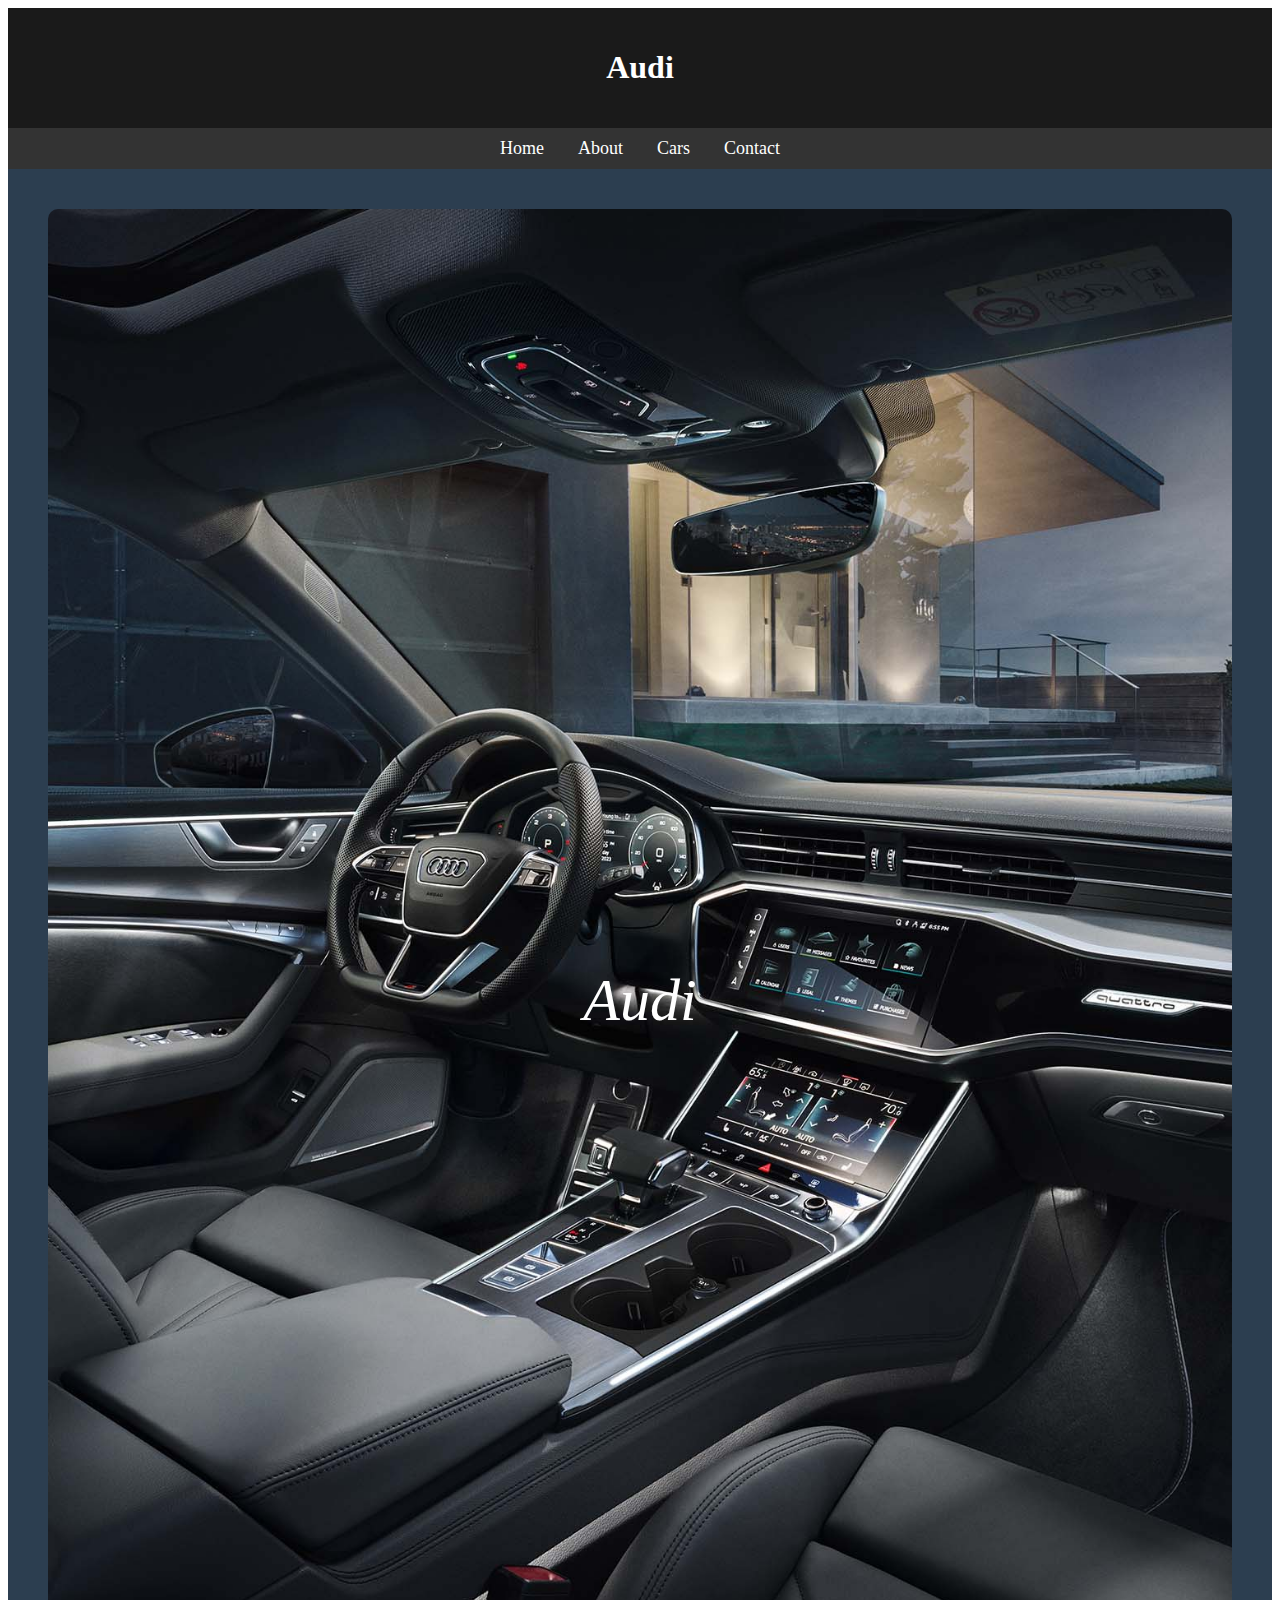
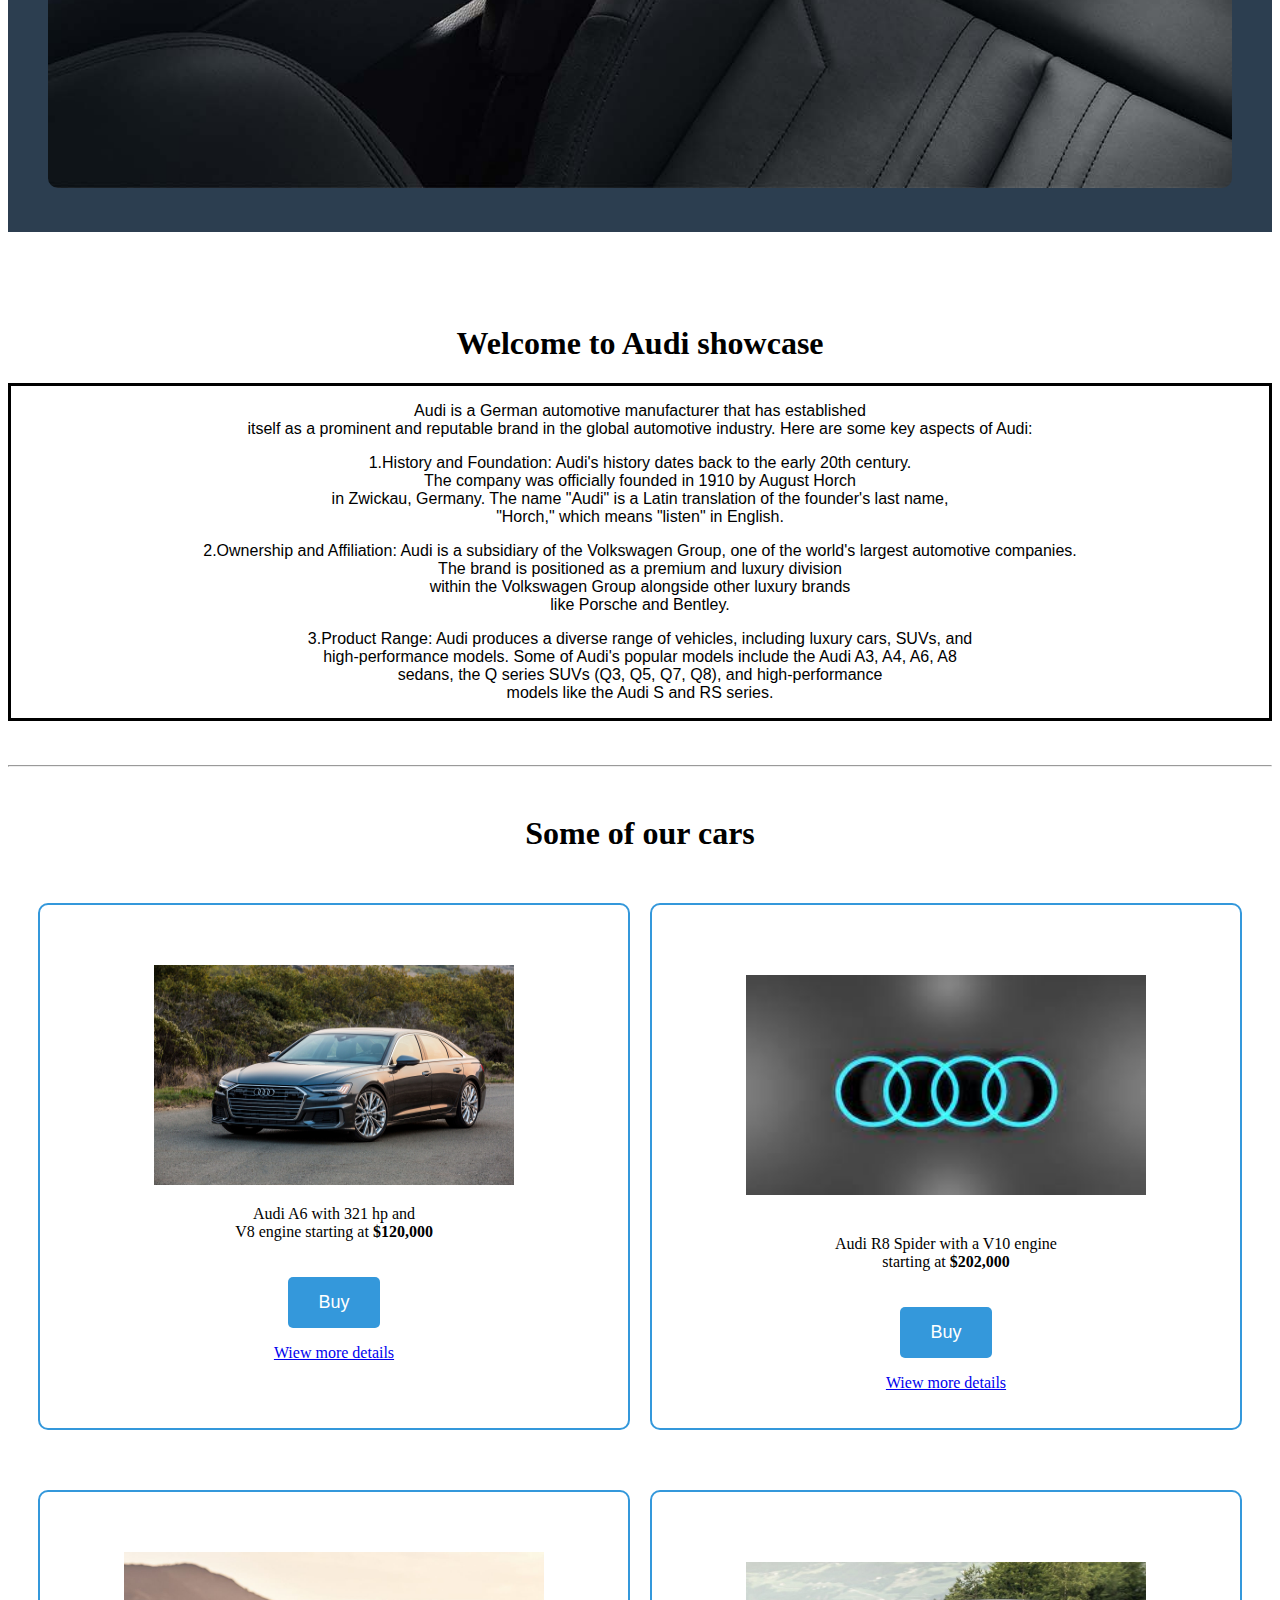
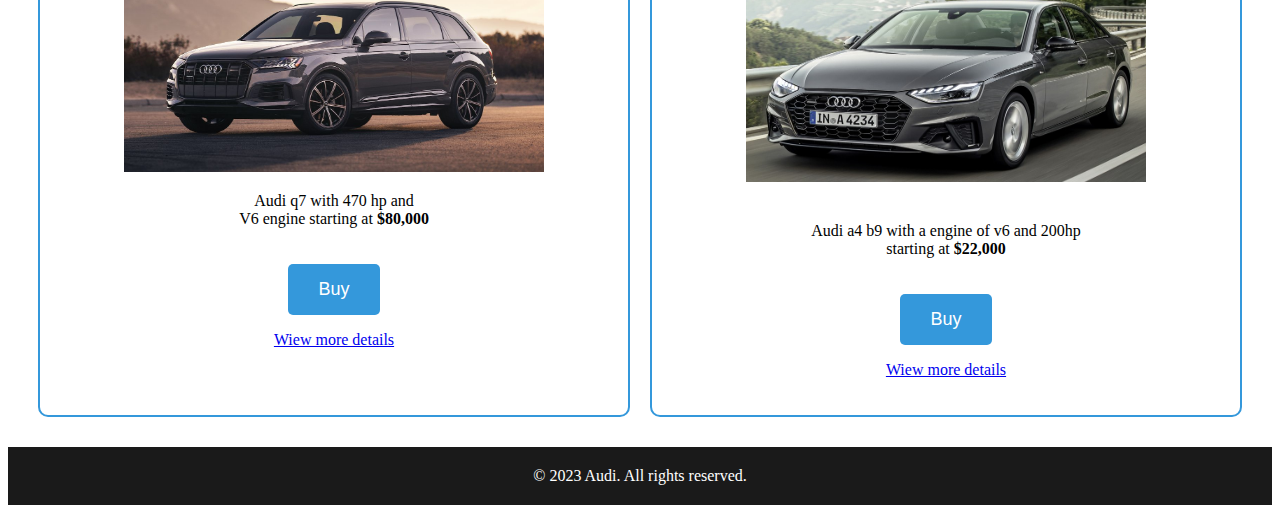
<file: index.html>
<!DOCTYPE html>
<html lang="en">
<head>
    <meta charset="UTF-8">
    <link rel="stylesheet" href="style.css">
    <meta name="viewport" content="width=device-width, initial-scale=1.0">
    <title>Audi Web Page</title>
</head>
<body>

    <!-- Header -->
    <header>
        <h1>Audi</h1>
    </header>

    <!-- Navigation -->
    <nav>
        <a href="index.html ">Home</a>
        <a href="aboutus.html">About</a>
        <a href="cars.html">Cars</a>
        <a href="contact.html">Contact</a>
    </nav>
    
    
    <!-- Banner -->
    <div class="banner">
        <!-- Banner image -->
        <img class="banner-img" src="aau6.jpg" alt="Banner Image" height="600">

        <!-- Banner text -->
        <span class="banner-text">Audi</span>
    </div>
    <br>
    <br>
    <br>
    <br>
    <h1>Welcome to Audi showcase</h1>
    <div class="paragraph">
    <p>Audi is a German automotive manufacturer that has established<br> itself as a prominent and reputable brand in the global automotive industry. Here are some key aspects of Audi:</p>
<p>1.History and Foundation:

    Audi's history dates back to the early 20th century.<br> The company was officially founded in 1910 by August Horch<br> in Zwickau, Germany.
    The name "Audi" is a Latin translation of the founder's last name,<br> "Horch," which means "listen" in English.</p>
<p>2.Ownership and Affiliation:

    Audi is a subsidiary of the Volkswagen Group, one of the world's largest automotive companies.<br>
    The brand is positioned as a premium and luxury division<br> within the Volkswagen Group alongside other luxury brands <br>like Porsche and Bentley.</p>
<p>3.Product Range:

    Audi produces a diverse range of vehicles, including luxury cars, SUVs, and<br> high-performance models.
    Some of Audi's popular models include the Audi A3, A4, A6, A8<br> sedans, the Q series SUVs (Q3, Q5, Q7, Q8), and high-performance<br> models like the Audi S and RS series.</p>
</div>




<br>
<br><hr><br>







    <h1>Some of our cars</h1>
    <div class="container">
        <div class="row">
            <img src="photos/a6.jpg" class="u6" height="220" >
            <p>Audi A6 with 321 hp and<br>V8 engine starting at<strong> $120,000</strong></p>
            <button class="button">Buy</button>
            <a href="details.html"><p>Wiew more details</p></a>
        </div>
        <div class="row">
            <img src="download.jpeg" class="my-image">
            <p class="p">Audi R8 Spider with a V10 engine<br>starting at<strong> $202,000</strong></p>
            <button class="button">Buy</button>
            <a href="details1.html"><p>Wiew more details</p></a>
        </div>
    </div>



    <div class="container">
        <div class="row">
            <img src="2024-audi-q7-102-6495edad98657.jpg" class="q7">
            <p>Audi q7 with 470 hp and<br>V6 engine starting at<strong> $80,000</strong></p>
            <button class="button">Buy</button>
           <a href="details2.html"><p>Wiew more details</p></a>
        </div>
        <div class="row">
            <img src="a4.jpg" class="my-image">
            <p class="p">Audi a4 b9 with a engine of v6 and 200hp<br>starting at<strong> $22,000</strong></p>
            <button class="button">Buy</button>
            <a href="details3.html"><p>Wiew more details</p></a>
        </div>
    </div>

    <!-- Footer -->
    <footer>
        &copy; 2023 Audi. All rights reserved.
    </footer>

</body>
</html>
</file>
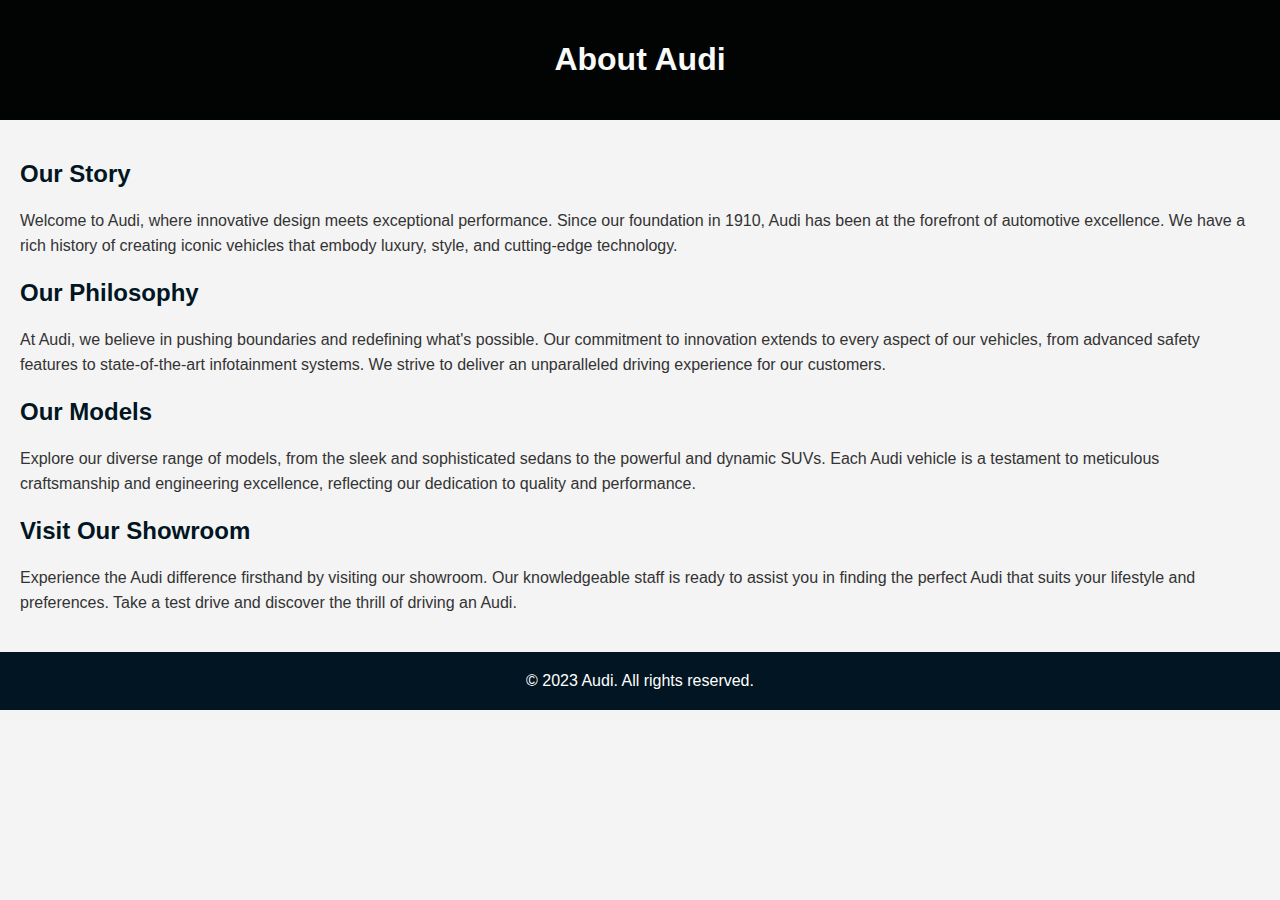
<file: aboutus.html>
<!DOCTYPE html>
<html lang="en">
<head>
    <meta charset="UTF-8">
    <meta name="viewport" content="width=device-width, initial-scale=1.0">
    <title>About Us - Audi</title>
    <style>
        body {
            font-family: 'Arial', sans-serif;
            margin: 0;
            padding: 0;
            background-color: #f4f4f4; /* Light gray background color, you can change it */
            color: #333; /* Text color, you can change it */
        }

        header {
            background-color: #020303; /* Dark blue color, you can change it */
            color: #ffffff; /* White text color, you can change it */
            padding: 20px;
            text-align: center;
        }

        nav {
            background-color: #2c3e50; /* Dark blue color, you can change it */
            color: #ffffff; /* White text color, you can change it */
            padding: 10px;
            text-align: center;
        }

        .container {
            padding: 20px;
        }

        h1  {
            color: #f9fafa; /* Dark blue color, you can change it */
        }
        h2{
            color: #011522;
        }
        p {
            line-height: 1.6;
        }

        footer {
            background-color: #011522; /* Dark blue color, you can change it */
            color: #ffffff; /* White text color, you can change it */
            padding: 20px;
            text-align: center;
        }
    </style>
</head>
<body>

    <!-- Header -->
    <header>
        <h1>About Audi</h1>
    </header>

    <!-- Navigation -->
    

    <!-- Main Content -->
    <div class="container">
        <h2>Our Story</h2>
        <p>Welcome to Audi, where innovative design meets exceptional performance. Since our foundation in 1910, Audi has been at the forefront of automotive excellence. We have a rich history of creating iconic vehicles that embody luxury, style, and cutting-edge technology.</p>

        <h2>Our Philosophy</h2>
        <p>At Audi, we believe in pushing boundaries and redefining what's possible. Our commitment to innovation extends to every aspect of our vehicles, from advanced safety features to state-of-the-art infotainment systems. We strive to deliver an unparalleled driving experience for our customers.</p>

        <h2>Our Models</h2>
        <p>Explore our diverse range of models, from the sleek and sophisticated sedans to the powerful and dynamic SUVs. Each Audi vehicle is a testament to meticulous craftsmanship and engineering excellence, reflecting our dedication to quality and performance.</p>

        <h2>Visit Our Showroom</h2>
        <p>Experience the Audi difference firsthand by visiting our showroom. Our knowledgeable staff is ready to assist you in finding the perfect Audi that suits your lifestyle and preferences. Take a test drive and discover the thrill of driving an Audi.</p>
    </div>

    <!-- Footer -->
    <footer>
        &copy; 2023 Audi. All rights reserved.
    </footer>

</body>
</html>
</file>
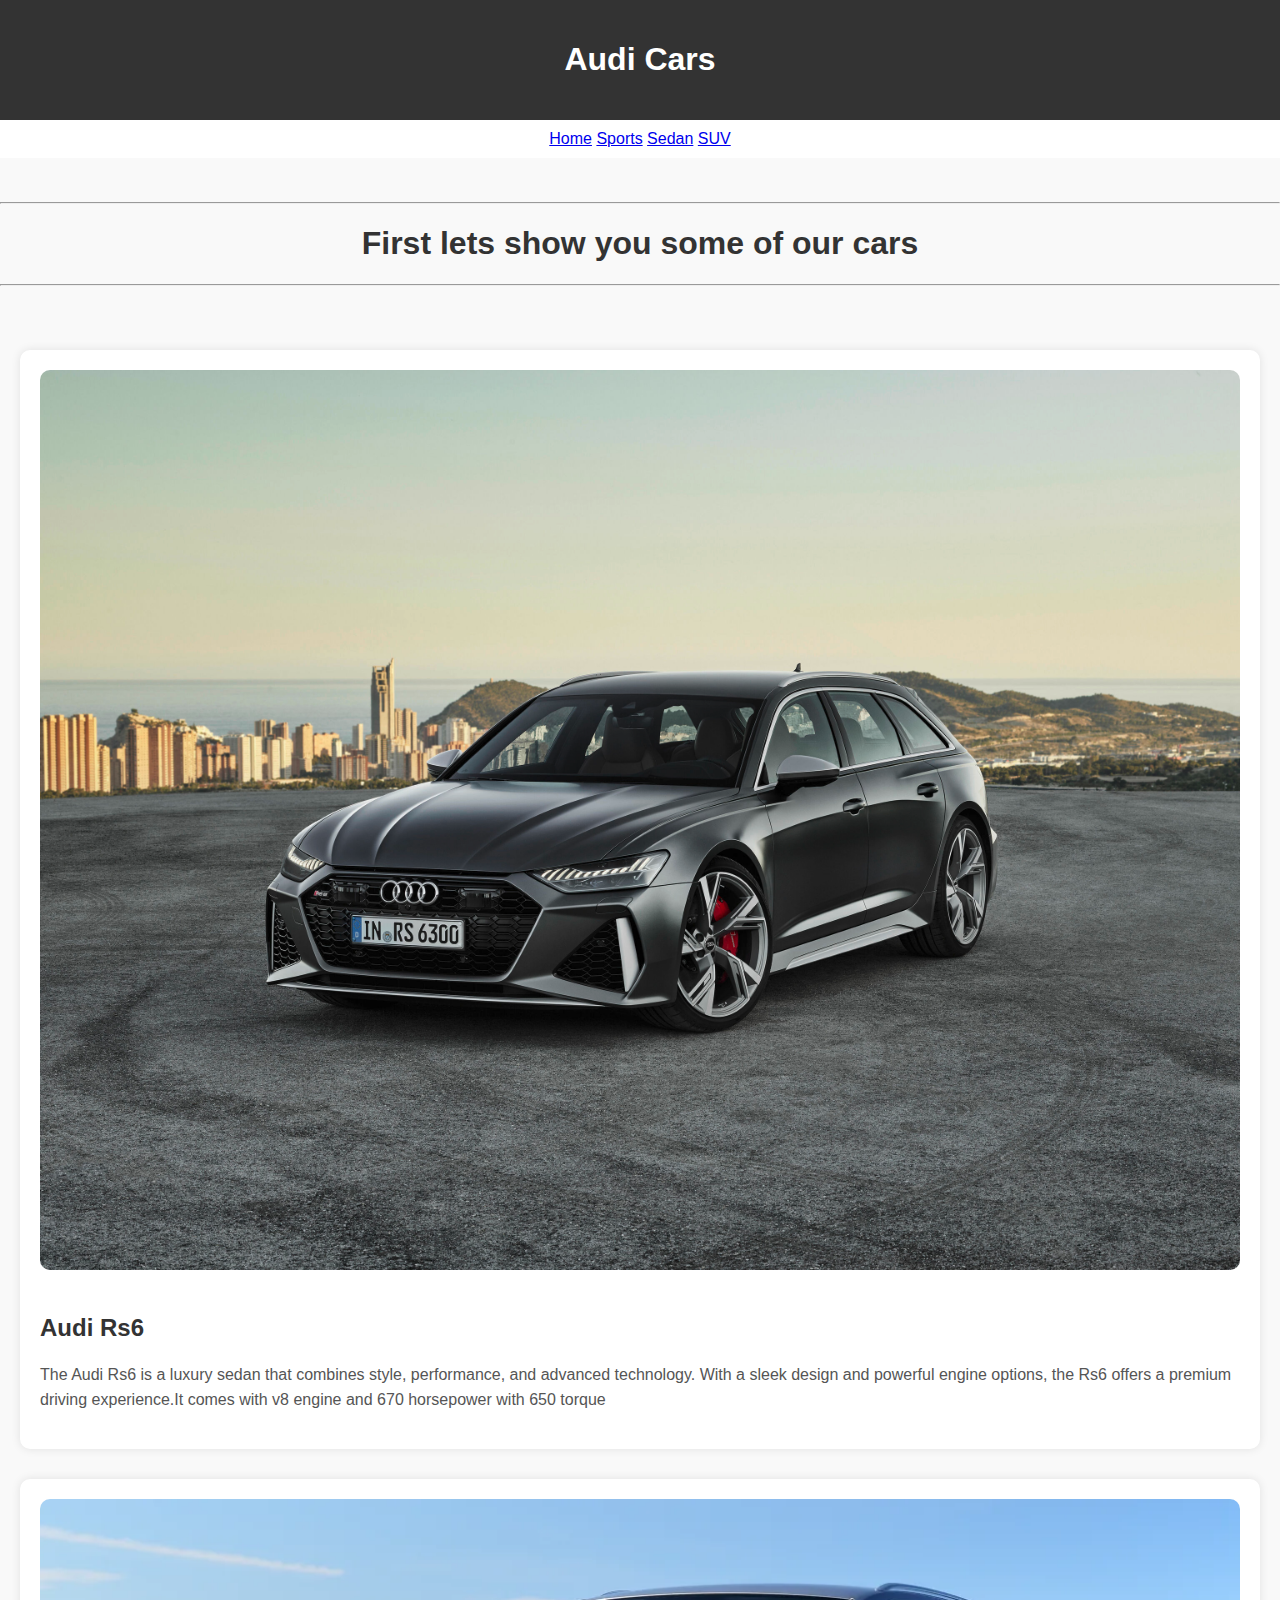
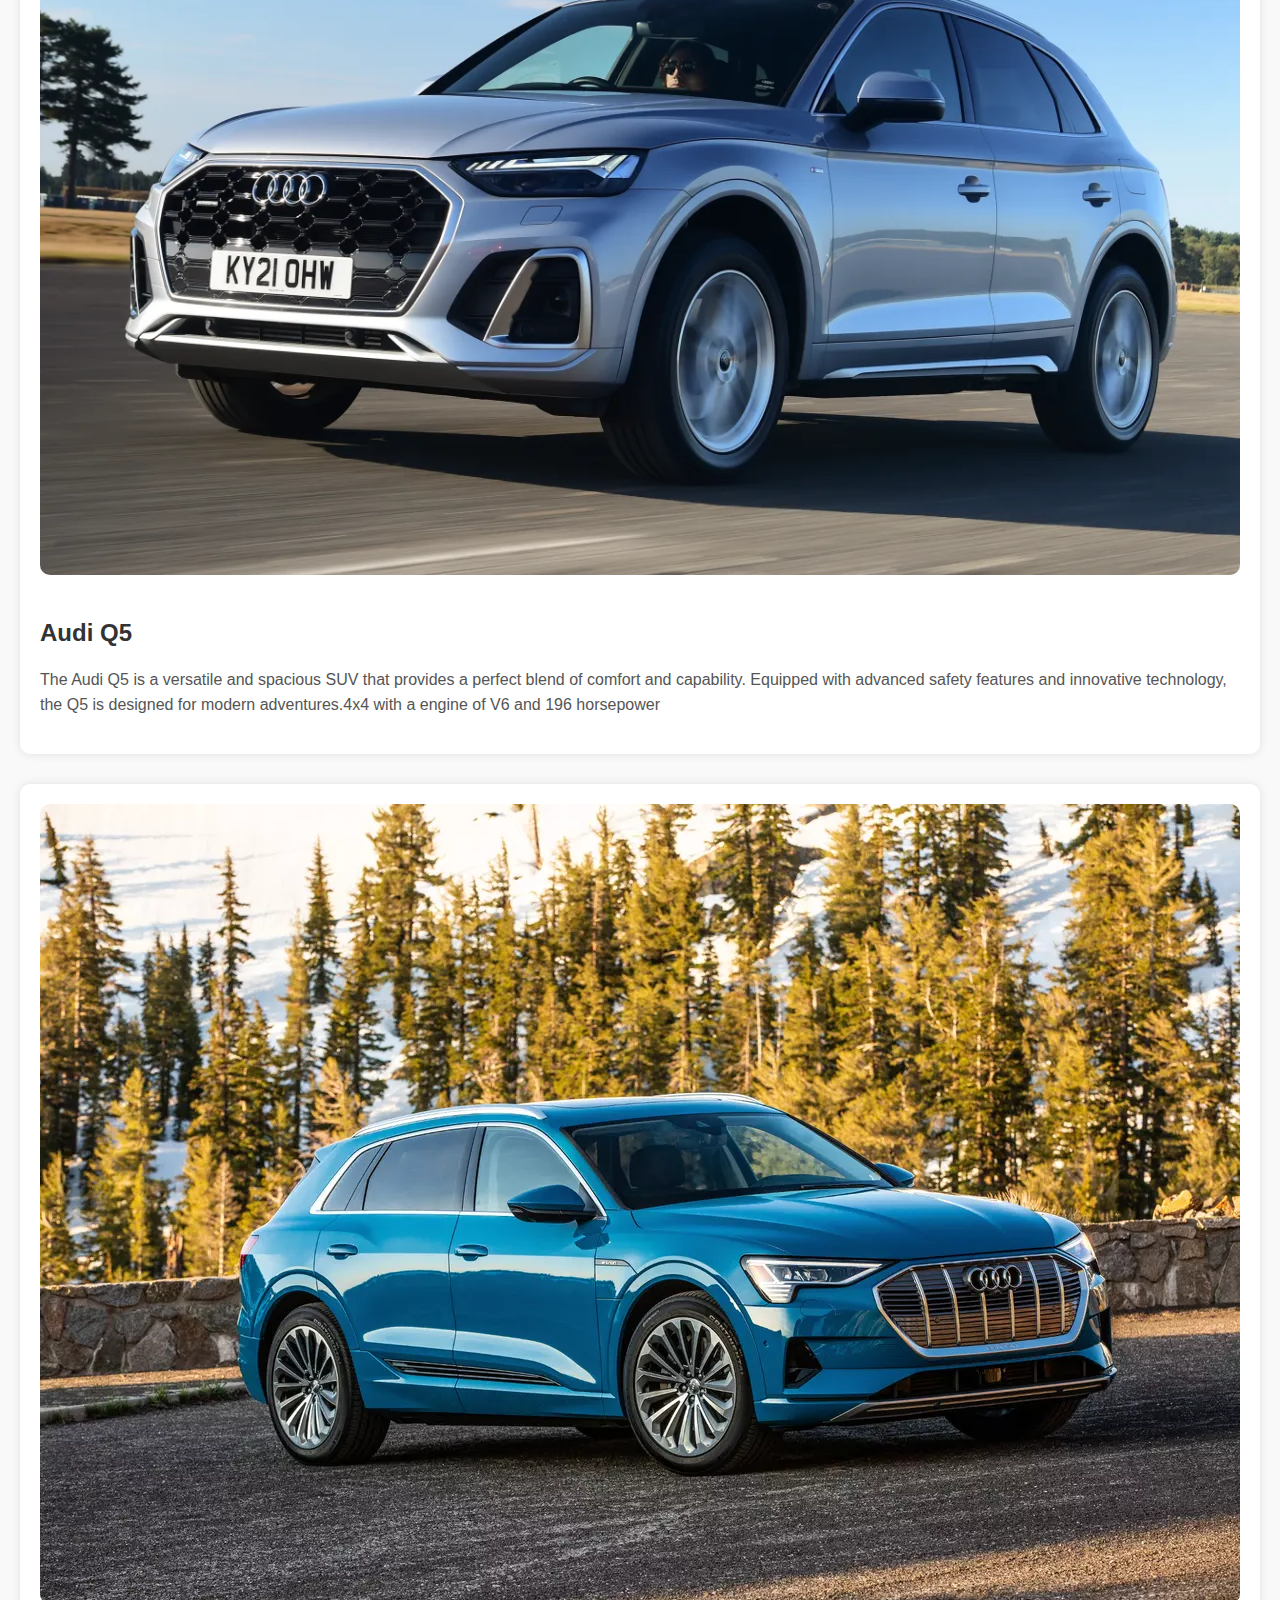
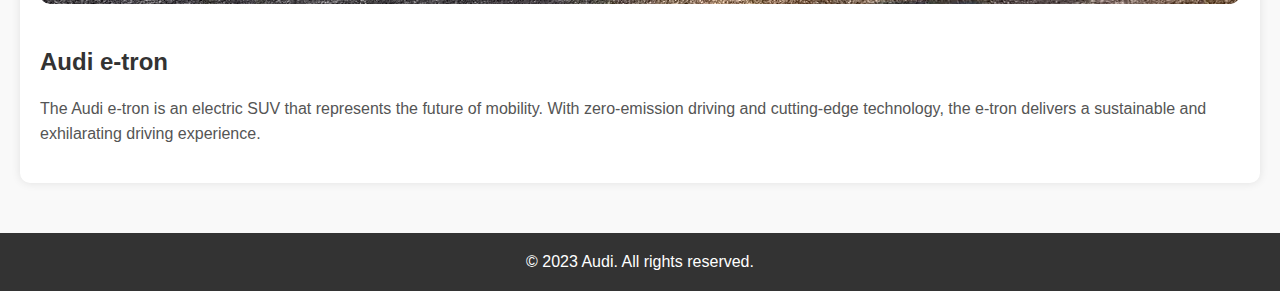
<file: cars.html>
<!DOCTYPE html>
<html lang="en">
<head>
    <meta charset="UTF-8">
    <meta name="viewport" content="width=device-width, initial-scale=1.0">
    <title>Audi Cars</title>
    <style>
        body {
            font-family: 'Arial', sans-serif;
            margin: 0;
            padding: 0;
            background-color: #f9f9f9; /* Light gray background color, you can change it */
            color: #333; /* Text color, you can change it */
        }

        header {
            background-color: #333; /* Dark gray color, you can change it */
            color: #ffffff; /* White text color, you can change it */
            padding: 20px;
            text-align: center;
        }

        nav {
            background-color: #ffffff; /* White background color, you can change it */
            color: #ffffff; /* White text color, you can change it */
            padding: 10px;
            text-align: center;
        }

        .container {
            padding: 20px;
        }

        h2, h3 {
            color: #333; /* Dark gray color, you can change it */
        }
        h1{
            text-align: center;

        }

        .car {
            margin-bottom: 30px;
            background-color: #fff; /* White background color, you can change it */
            padding: 20px;
            border-radius: 10px;
            box-shadow: 0 0 10px rgba(0, 0, 0, 0.1);
        }

        .car img {
            max-width: 100%;
            height: auto;
            border-radius: 10px; /* Rounded corners for the images */
            margin-bottom: 20px;
        }

        p {
            line-height: 1.6;
            color: #555; /* Dark gray text color, you can change it */
        }

        footer {
            background-color: #333; /* Dark gray color, you can change it */
            color: #ffffff; /* White text color, you can change it */
            padding: 20px;
            text-align: center;
        }
    </style>
</head>
<body>

    <!-- Header -->
    <header>
        <h1>Audi Cars</h1>
    </header>

    <!-- Navigation -->
    <nav>
        <a href="#">Home</a>
        <a href="sport.html">Sports</a>
        <a href="#">Sedan</a>
        <a href="suv.html">SUV</a>
    </nav>
    <br>
    <br>
    <hr>
    <h1>First lets show you some of our cars</h1>
    <hr>
    <br>
    <br>
 <div class="container">

        <!-- Car 1 -->
        <div class="car">
            <img src="photos/rs6.jpg" alt="Audi A6">
            <h2>Audi Rs6</h2>
            <p>The Audi Rs6 is a luxury sedan that combines style, performance, and advanced technology. With a sleek design and powerful engine options, the Rs6 offers a premium driving experience.It comes with v8 engine and 670 horsepower with 650 torque</p>
        </div>

        <!-- Car 2 -->
        <div class="car">
            <img src="photos/q5.webp" alt="Audi Q5">
            <h2>Audi Q5</h2>
            <p>The Audi Q5 is a versatile and spacious SUV that provides a perfect blend of comfort and capability. Equipped with advanced safety features and innovative technology, the Q5 is designed for modern adventures.4x4 with a engine of V6 and 196 horsepower</p>
        </div>

        <!-- Car 3 -->
        <div class="car">
            <img src="photos/etron.webp" alt="Audi e-tron">
            <h2>Audi e-tron</h2>
            <p>The Audi e-tron is an electric SUV that represents the future of mobility. With zero-emission driving and cutting-edge technology, the e-tron delivers a sustainable and exhilarating driving experience.</p>
        </div>

    </div>

    <!-- Footer -->
    <footer>
        &copy; 2023 Audi. All rights reserved.
    </footer>

</body>
</html>
</file>
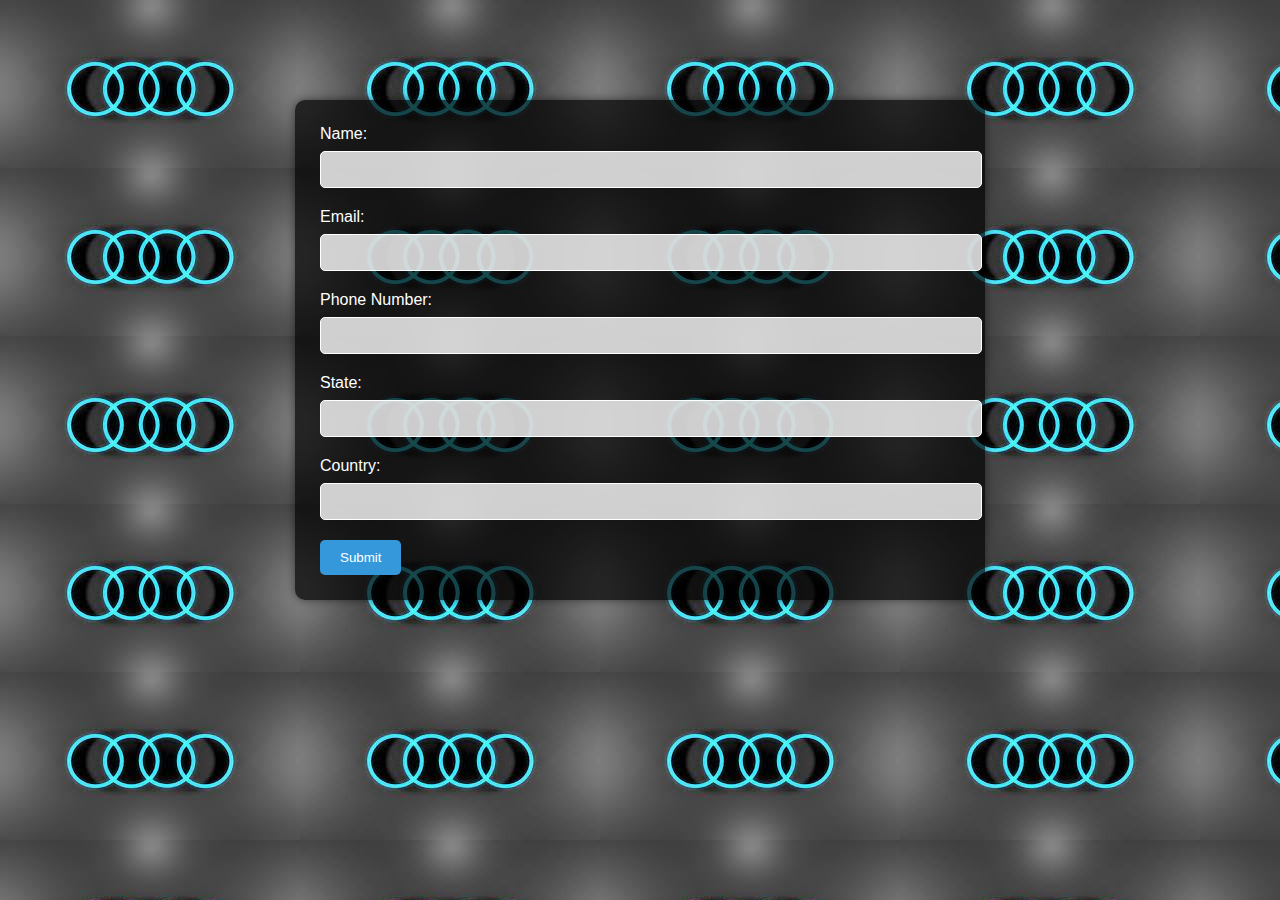
<file: contact.html>
<!DOCTYPE html>
<html lang="en">
<head>
    <meta charset="UTF-8">
    <meta name="viewport" content="width=device-width, initial-scale=1.0">
    <title>Contact Form</title>
    <style>
        body {
            margin: 0;
            padding: 0;
            background-image: url('photos/download.jpeg'); /
            background-size: cover;
            font-family: Arial, sans-serif;
            color: #ffffff; 
        }

        .contact-form {
            width: 50%;
            margin: 100px auto;
            background: rgba(0, 0, 0, 0.7); 
            padding: 25px;
            border-radius: 10px;
            box-shadow: 0 0 10px rgba(0, 0, 0, 0.5);
        }

        .contact-form label {
            display: block;
            margin-bottom: 8px;
        }

        .contact-form input,
        .contact-form textarea {
            width: 100%;
            padding: 10px;
            margin-bottom: 20px;
            border: 1px solid #ffffff; /* Border color, you can change it */
            border-radius: 5px;
            background-color: rgba(255, 255, 255, 0.8); /* Input background color with transparency, you can change it */
            color: #000000; 
        }

        .contact-form button {
            padding: 10px 20px;
            background-color: #3498db; /* Button background color, you can change it */
            color: #ffffff; /* Button text color, you can change it */
            border: none;
            border-radius: 5px;
            cursor: pointer;
        }
    </style>
</head>
<body>

    <div class="contact-form">
        <label for="name">Name:</label>
        <input type="text" id="name" name="name" required>

        <label for="email">Email:</label>
        <input type="email" id="email" name="email" required>

        <label for="number">Phone Number:</label>
        <input type="tel" id="number" name="number" required>

        <label for="state">State:</label>
        <input type="text" id="state" name="state">

        <label for="country">Country:</label>
        <input type="text" id="country" name="country">

        <button type="submit">Submit</button>
    </div>

</body>
</html>
</file>
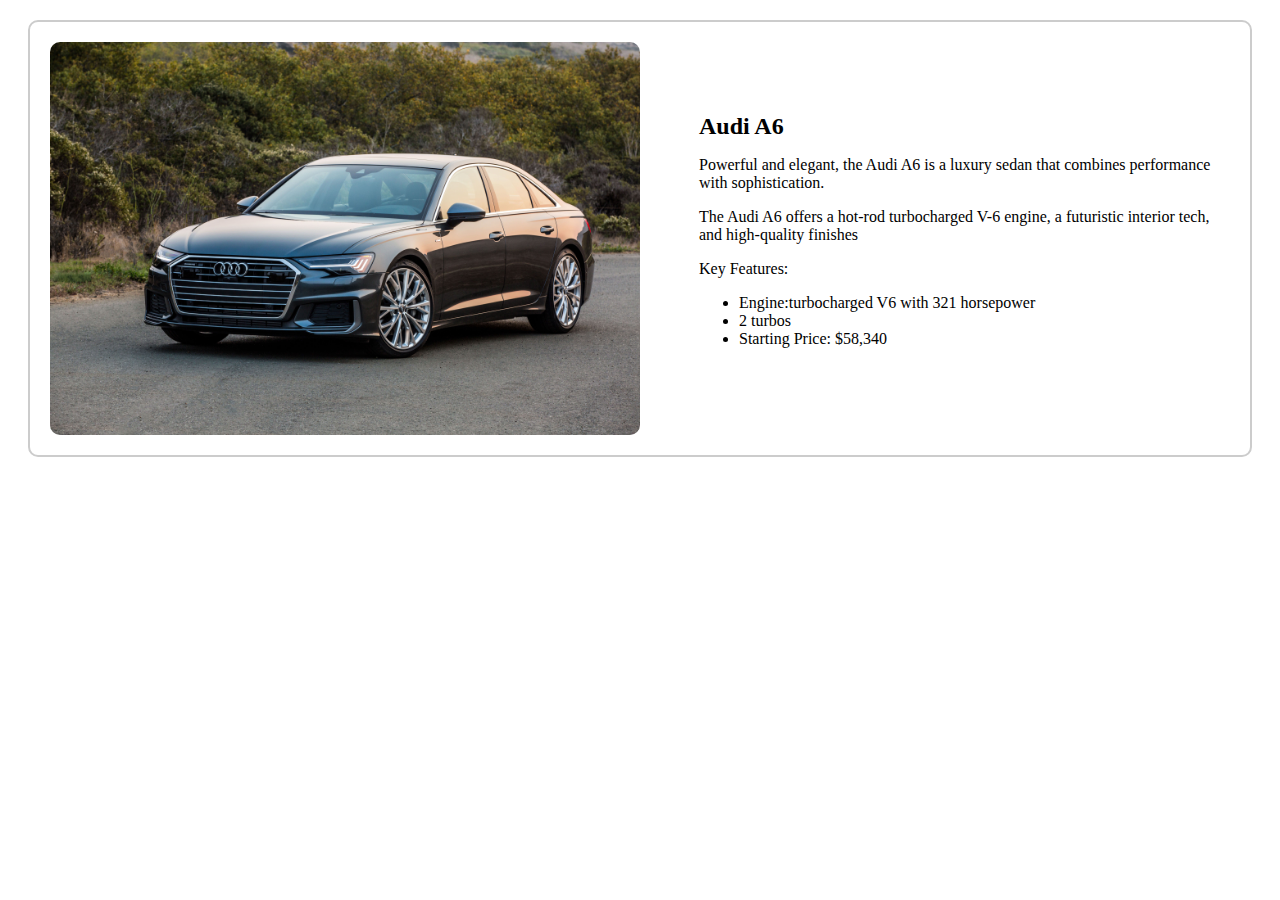
<file: details.html>
<!DOCTYPE html>
<html lang="en">
<head>
    <meta charset="UTF-8">
    <link rel="stylesheet" href="detail.css">
    <title>Car Details</title>
    
</head>
<body>

    <!-- Car container -->
    <div class="car-container">
        <!-- Car image -->
        <img class="car-image" src="photos/a6.jpg" alt="Car Photo">

        <!-- Car details -->
        <div class="car-details">
            <!-- Car title -->
            <div class="car-title">Audi A6</div>

            <!-- Car description -->
            <div class="car-description">
                <p>Powerful and elegant, the Audi A6 is a luxury sedan that combines performance with sophistication.</p>
                <p>The Audi A6 offers a hot-rod turbocharged V-6 engine, a futuristic interior tech, and high-quality finishes</p>
                <p>Key Features:</p>
                <ul>
                    <li>Engine:turbocharged V6 with 321 horsepower</li>
                    <li>2 turbos</li>
                    <li>Starting Price: $58,340</li>
                </ul>
            </div>
        </div>
    </div>

</body>
</html>
</file>
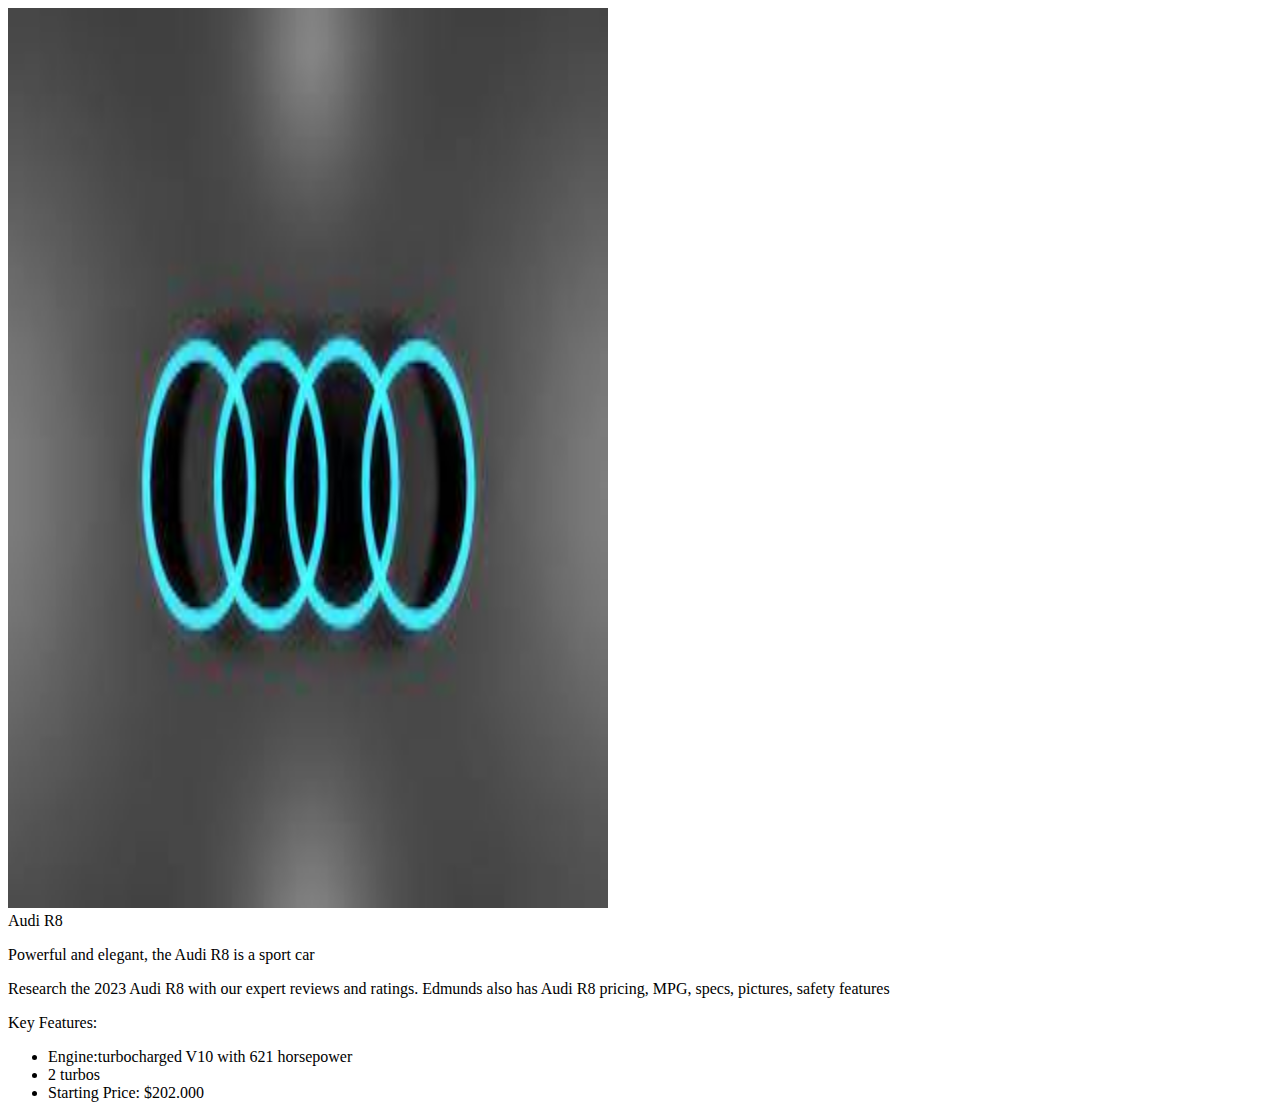
<file: details1.html>
<!DOCTYPE html>
<html lang="en">
<head>
    <meta charset="UTF-8">
    <meta name="viewport" content="width=device-width, initial-scale=1.0">
    <title>Car Details</title>
    
</head>
<body>

    <!-- Car container -->
    <div class="car-container">
        <!-- Car image -->
        <img class="car-image" src="download.jpeg" alt="Car Photo" width="600" height="900">

        <!-- Car details -->
        <div class="car-details">
            <!-- Car title -->
            <div class="car-title">Audi R8</div>

            <!-- Car description -->
            <div class="car-description">
                <p>Powerful and elegant, the Audi R8 is a sport car </p>
                <p>Research the 2023 Audi R8 with our expert reviews and ratings. Edmunds also has Audi R8 pricing, MPG, specs, pictures, safety features</p>
                <p>Key Features:</p>
                <ul>
                    <li>Engine:turbocharged V10 with 621 horsepower</li>
                    <li>2 turbos</li>
                    <li>Starting Price: $202.000</li>
                </ul>
            </div>
        </div>
    </div>

</body>
</html>
</file>
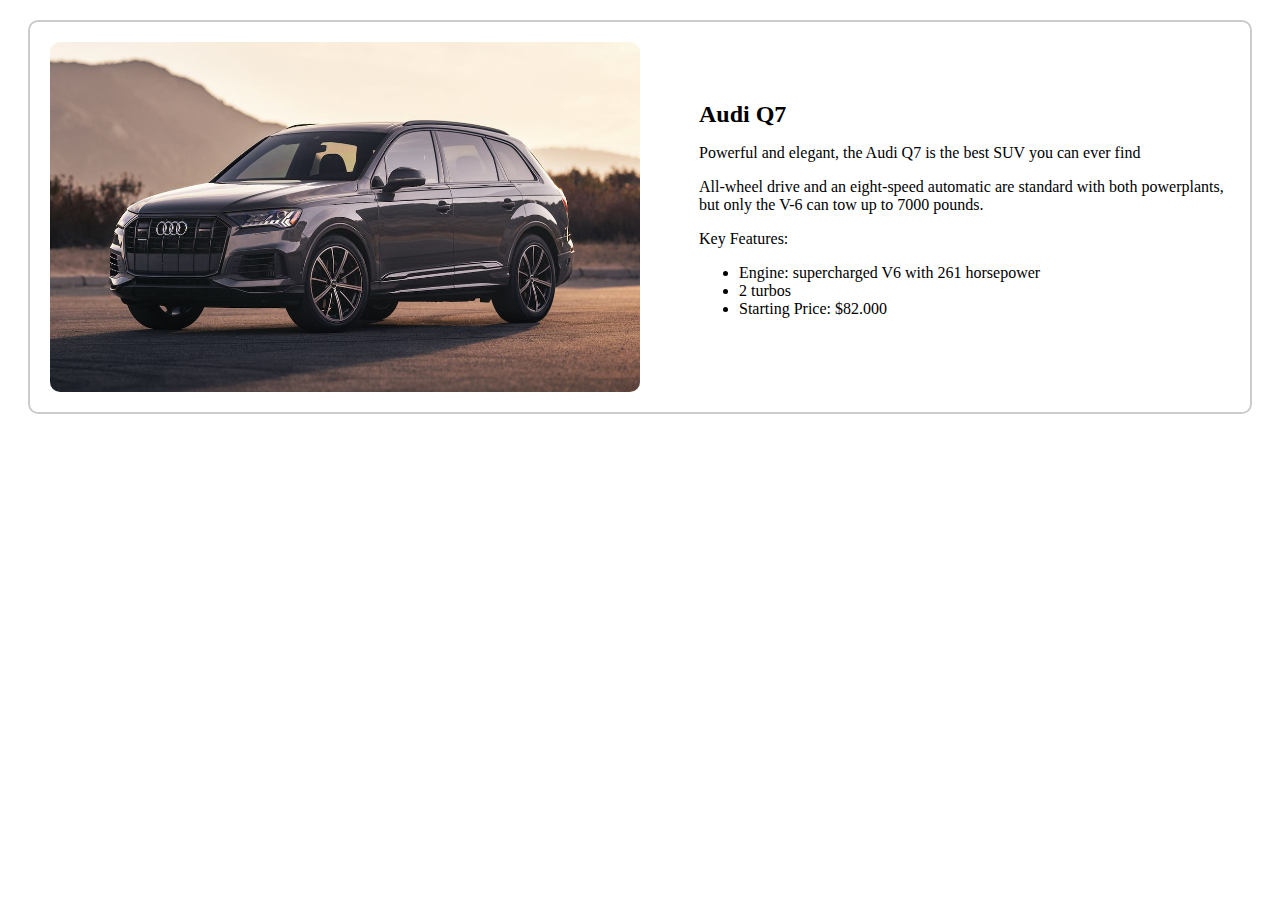
<file: details2.html>
<!DOCTYPE html>
<html lang="en">
<head>
    <meta charset="UTF-8">
    <meta name="viewport" content="width=device-width, initial-scale=1.0">
    <title>Car Details</title>
    <style>
        /* Container styles */
        .car-container {
            display: flex;
            justify-content: space-between;
            align-items: center;
            padding: 20px;
            border: 2px solid #ccc; /* Border color, you can change it */
            border-radius: 10px; /* Rounded corners for the container */
            margin: 20px;
        }

        /* Car image styles */
        .car-image {
            max-width: 50%;
            height: 350px;
            border-radius: 10px; /* Rounded corners for the image */
        }

        /* Car details styles */
        .car-details {
            max-width: 45%;
            padding-left: 20px;
            text-align: left;
        }

        /* Car title styles */
        .car-title {
            font-size: 24px;
            font-weight: bold;
            margin-bottom: 10px;
        }

        /* Car description styles */
        .car-description {
            font-size: 16px;
        }
    </style>
</head>
<body>

    <!-- Car container -->
    <div class="car-container">
        <!-- Car image -->
        <img class="car-image" src="2024-audi-q7-102-6495edad98657.jpg" alt="Car Photo">

        <!-- Car details -->
        <div class="car-details">
            <!-- Car title -->
            <div class="car-title">Audi Q7</div>

            <!-- Car description -->
            <div class="car-description">
                <p>Powerful and elegant, the Audi Q7 is the best SUV you can ever find </p>
                <p> All-wheel drive and an eight-speed automatic are standard with both powerplants, but only the V-6 can tow up to 7000 pounds.</p>
                <p>Key Features:</p>
                <ul>
                    <li>Engine: supercharged V6 with 261 horsepower </li>
                    <li>2 turbos</li>
                    <li>Starting Price: $82.000</li>
                </ul>
            </div>
        </div>
    </div>

</body>
</html>
</file>
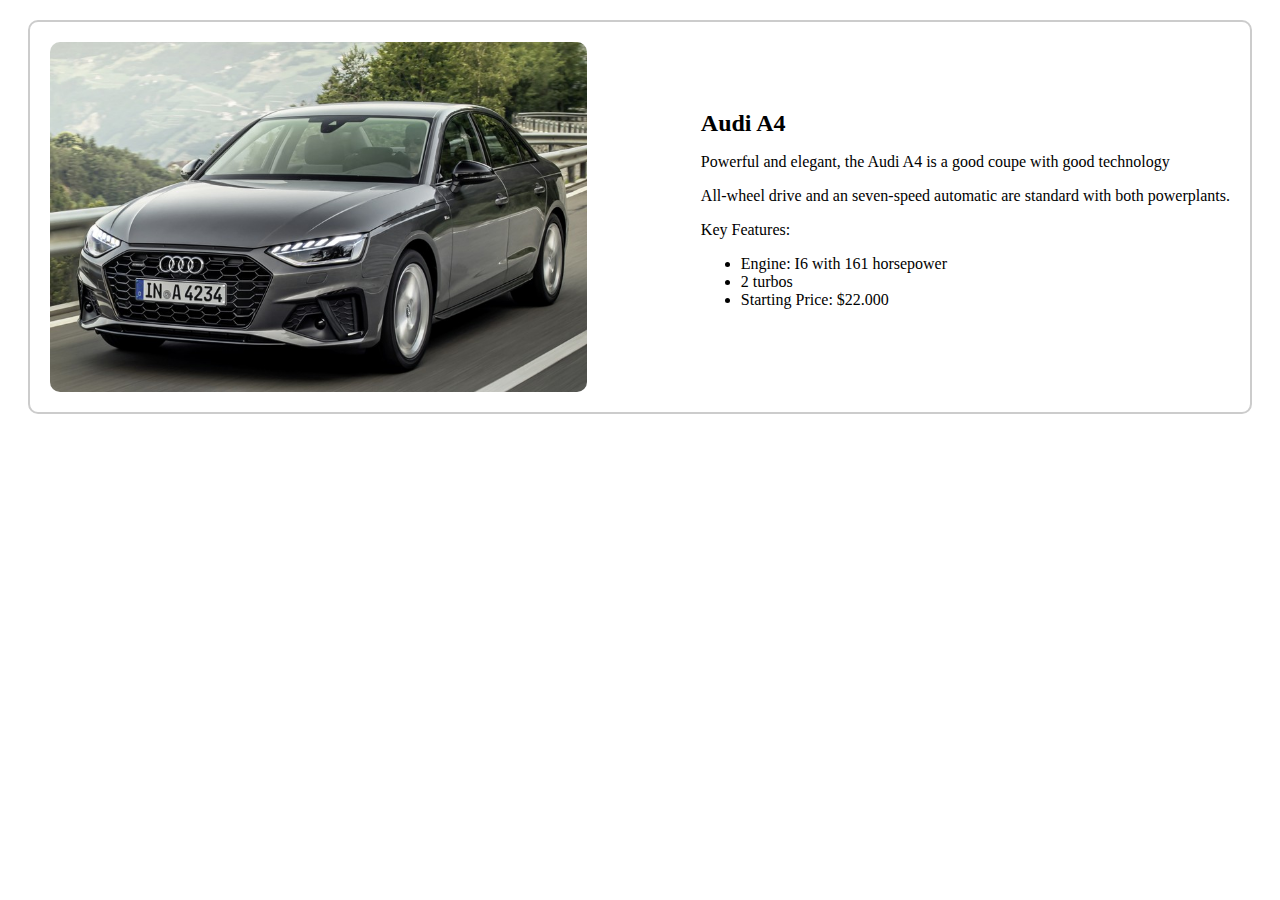
<file: details3.html>
<!DOCTYPE html>
<html lang="en">
<head>
    <meta charset="UTF-8">
    <meta name="viewport" content="width=device-width, initial-scale=1.0">
    <title>Car Details</title>
    <style>
        /* Container styles */
        .car-container {
            display: flex;
            justify-content: space-between;
            align-items: center;
            padding: 20px;
            border: 2px solid #ccc; /* Border color, you can change it */
            border-radius: 10px; /* Rounded corners for the container */
            margin: 20px;
        }

        /* Car image styles */
        .car-image {
            max-width: 50%;
            height: 350px;
            border-radius: 10px; /* Rounded corners for the image */
        }

        /* Car details styles */
        .car-details {
            max-width: 45%;
            padding-left: 20px;
            text-align: left;
        }

        /* Car title styles */
        .car-title {
            font-size: 24px;
            font-weight: bold;
            margin-bottom: 10px;
        }

        /* Car description styles */
        .car-description {
            font-size: 16px;
        }
    </style>
</head>
<body>

    <!-- Car container -->
    <div class="car-container">
        <!-- Car image -->
        <img class="car-image" src="a4.jpg" alt="Car Photo">

        <!-- Car details -->
        <div class="car-details">
            <!-- Car title -->
            <div class="car-title">Audi A4</div>

            <!-- Car description -->
            <div class="car-description">
                <p>Powerful and elegant, the Audi A4 is a good coupe with good technology </p>
                <p> All-wheel drive and an seven-speed automatic are standard with both powerplants.</p>
                <p>Key Features:</p>
                <ul>
                    <li>Engine: I6 with 161 horsepower </li>
                    <li>2 turbos</li>
                    <li>Starting Price: $22.000</li>
                </ul>
            </div>
        </div>
    </div>

</body>
</html>
</file>
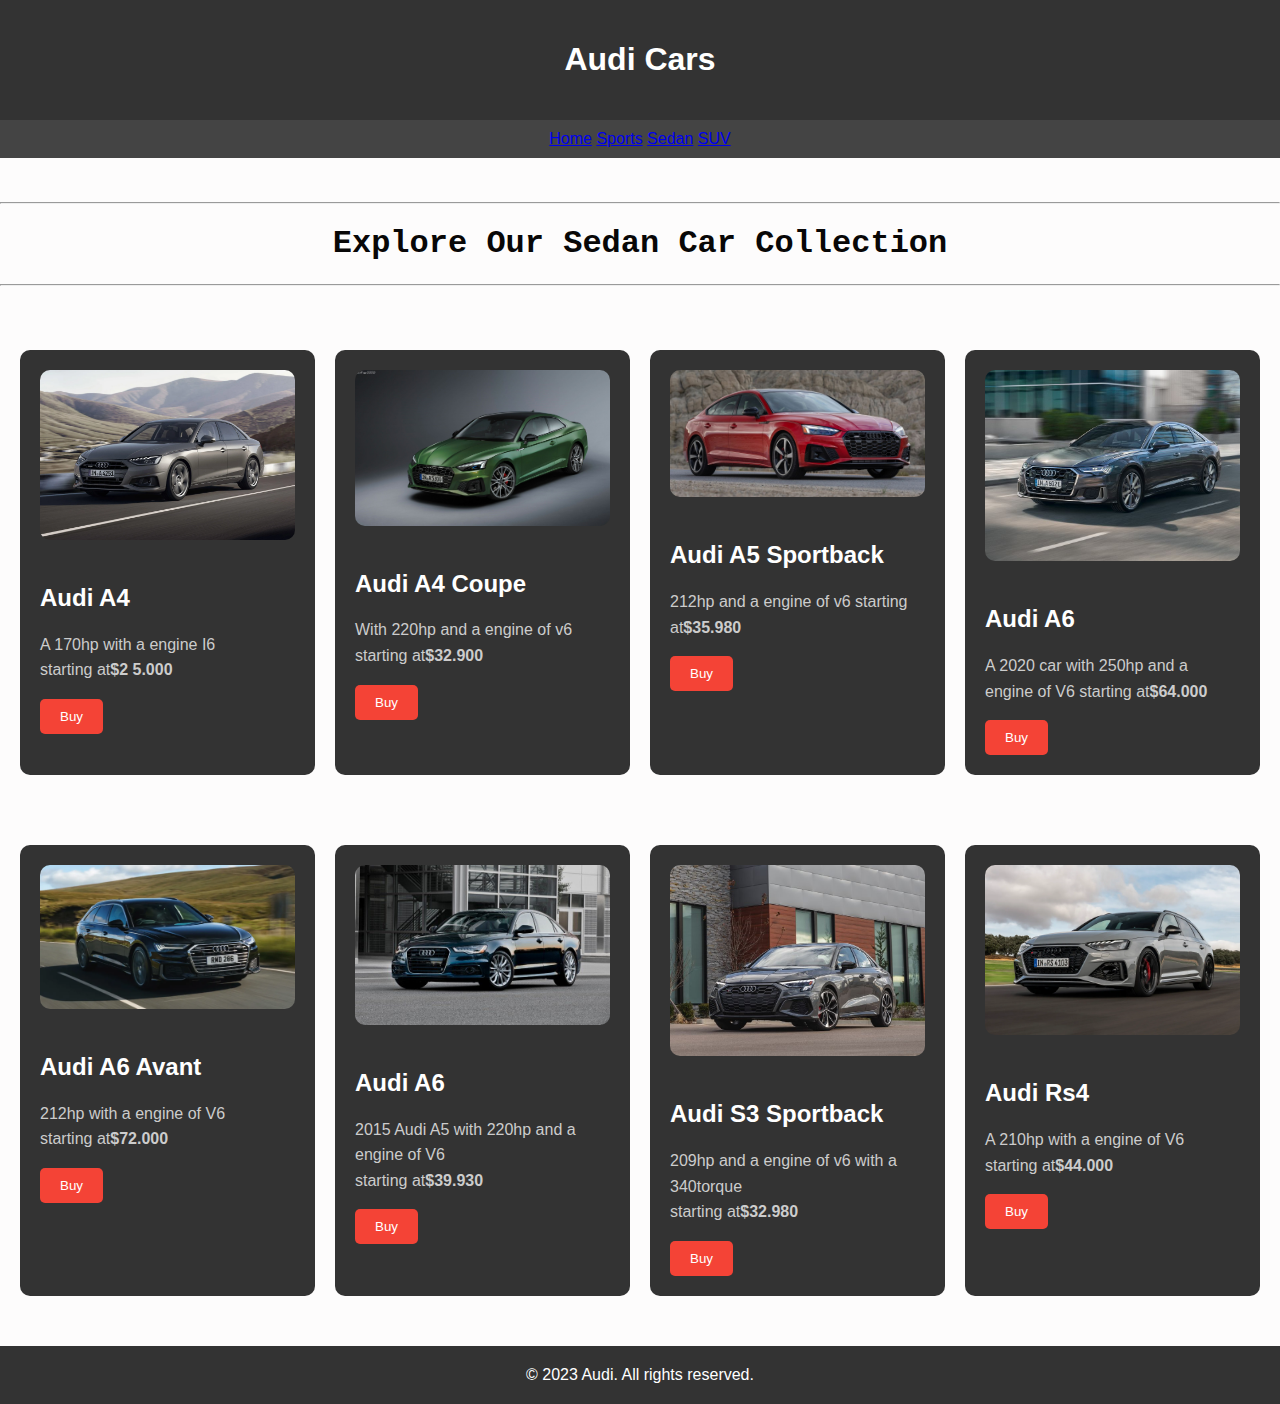
<file: sedan.html>
<!DOCTYPE html>
<html lang="en">
<head>
    <meta charset="UTF-8">
    <link rel="stylesheet" href="suv.css">
    <meta name="viewport" content="width=device-width, initial-scale=1.0">
    <title>Audi Cars</title>
  
</head>
<body>

    <!-- Header -->
    <header>
        <h1>Audi Cars</h1>
    </header>

    <!-- Navigation -->
    <nav>
        <a href="index.html">Home</a>
        <a href="sport.html">Sports</a>
        <a href="sedan.html">Sedan</a>
        <a href="suv.html">SUV</a>
    </nav>
    <br>
    <br>
    <hr>
    <h1 class="h1">Explore Our Sedan Car Collection</h1>
    <hr>
    <br>
    <br>
    <div class="container car-collection">

        <div class="car">
            <img src="photos/2020-audi-a4-12.webp" alt="Sports Car 1">
            <h2>Audi A4 </h2>
            <p>A 170hp with a engine I6  <br>starting at<strong>$2  5.000</strong></p>
           <a href="contact.html"><button>Buy</button></a>
        </div>

        
        <div class="car">
            <img src="photos/cupe.jpg" alt="Sports Car 2">
            <h2>Audi A4 Coupe</h2>
            <p>With 220hp and a engine of  v6<br>starting at<strong>$32.900</strong></p>
           <a href="contact.html"><button>Buy</button></a>
        </div>

        
        <div class="car">
            <img src="photos/a5.jpg" alt="Sports Car 3">
            <h2>Audi A5 Sportback</h2>
            <p>212hp and a engine of v6 starting at<strong>$35.980</strong></p>
           <a href="contact.html"><button>Buy</button></a>
        </div>

        

       
        <div class="car">
            <img src="photos/aa6.jpg" alt="Sports Car 20">
            <h2>Audi A6 </h2>
            <p>A 2020 car with 250hp and a engine of V6 starting at<strong>$64.000</strong></p>
           <a href="contact.html"><button>Buy</button></a>
        </div>

    </div>







    <div class="container car-collection">

        <div class="car">
            <img src="photos/01_13.webp" alt="Sports Car 1">
            <h2>Audi A6 Avant </h2>
            <p>212hp with a engine of V6 <br>starting at<strong>$72.000</strong></p>
            <button>Buy</button>
        </div>

        
        <div class="car">
            <img src="photos/dow.jpg" alt="Sports Car 2">
            <h2>Audi A6</h2>
            <p>2015 Audi A5 with 220hp and a engine of V6<br>starting at<strong>$39.930</strong></p>
            <button>Buy</button>
        </div>

        
        <div class="car">
            <img src="photos/s3.jpg" alt="Sports Car 3">
            <h2>Audi S3 Sportback</h2>
            <p>209hp and a engine of v6  with a 340torque<br> starting at<strong>$32.980</strong></p>
            <button>Buy</button>
        </div>

       
        <div class="car">
            <img src="photos/blobid5.webp" alt="Sports Car 20">
            <h2>Audi Rs4</h2>
            <p>A 210hp with a engine of V6 starting at<strong>$44.000</strong></p>
            <button>Buy</button>
        </div>

    </div>

    <!-- Footer -->
    <footer>
        &copy; 2023 Audi. All rights reserved.
    </footer>

</body>
</html>
</file>
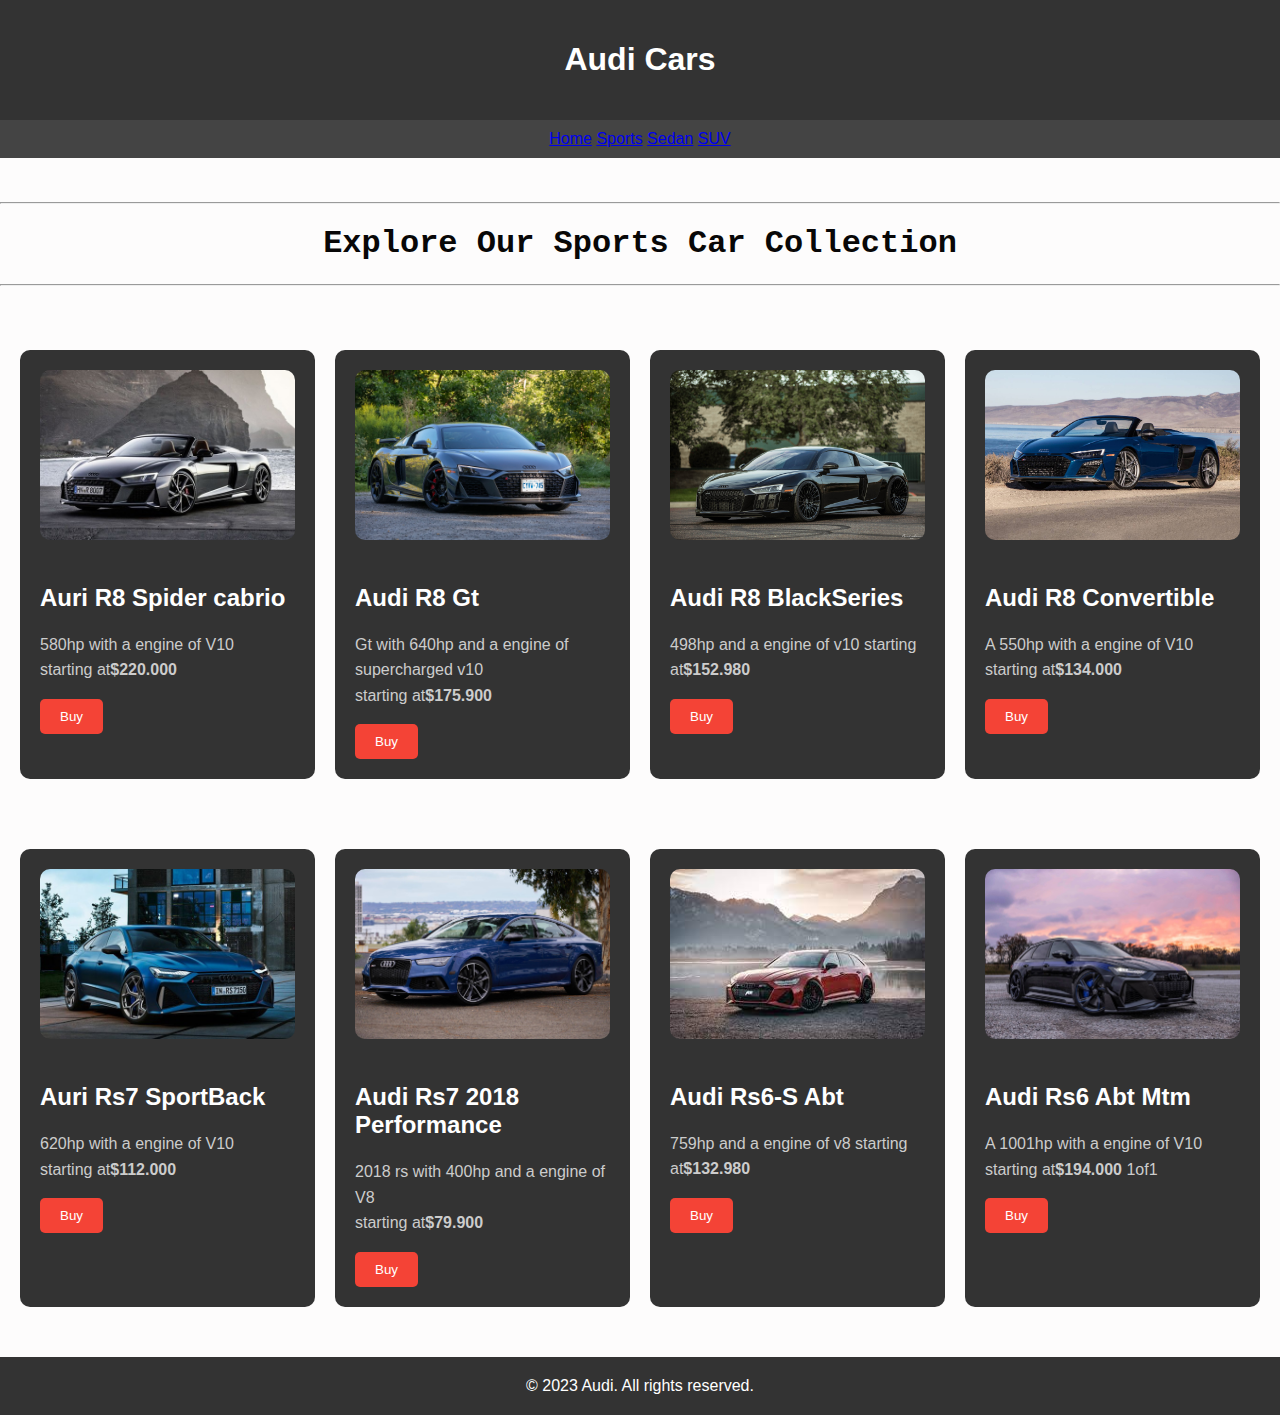
<file: sport.html>
<!DOCTYPE html>
<html lang="en">
<head>
    <meta charset="UTF-8">
    <link rel="stylesheet" href="sport.css">
    <meta name="viewport" content="width=device-width, initial-scale=1.0">
    <title>Audi Cars</title>
   
</head>
<body>

    <!-- Header -->
    <header>
        <h1>Audi Cars</h1>
    </header>

    <!-- Navigation -->
    <nav>
        <a href="index.html">Home</a>
        <a href="sport.html">Sports</a>
        <a href="sedan.html">Sedan</a>
        <a href="suv.html">SUV</a>
    </nav>
    <br>
    <br>
    <hr>
    <h1 class="h1">Explore Our Sports Car Collection</h1>
    <hr>
    <br>
    <br>
    <div class="container car-collection">

        <div class="car">
            <img src="photos/rr8.jpg" alt="Sports Car 1">
            <h2>Auri R8 Spider cabrio</h2>
            <p>580hp with a engine of V10 <br>starting at<strong>$220.000</strong></p>
           <a href="contact.html"><button>Buy</button></a>
        </div>

        
        <div class="car">
            <img src="photos/R88.webp" alt="Sports Car 2">
            <h2>Audi R8 Gt</h2>
            <p>Gt with 640hp and a engine of supercharged v10<br>starting at<strong>$175.900</strong></p>
           <a href="contact.html"><button>Buy</button></a>
        </div>

        
        <div class="car">
            <img src="photos/Audi-R8-HS1-Duo-Series-004.jpg" alt="Sports Car 3">
            <h2>Audi R8 BlackSeries</h2>
            <p>498hp and a engine of v10 starting at<strong>$152.980</strong></p>
           <a href="contact.html"><button>Buy</button></a>
        </div>

        

       
        <div class="car">
            <img src="photos/2022_audi_r8_convertible_performance-spyder_fq_oem_1_1600.jpg" alt="Sports Car 20">
            <h2>Audi R8 Convertible</h2>
            <p>A 550hp with a engine of V10 starting at<strong>$134.000</strong></p>
           <a href="contact.html"><button>Buy</button></a>
        </div>

    </div>







    <div class="container car-collection">

        <div class="car">
            <img src="photos/rs77.jpg" alt="Sports Car 1">
            <h2>Auri Rs7 SportBack</h2>
            <p>620hp with a engine of V10 <br>starting at<strong>$112.000</strong></p>
            <button>Buy</button>
        </div>

        
        <div class="car">
            <img src="photos/3yAdBvJw-XFZanOvN4W-(edit).jpg" alt="Sports Car 2">
            <h2>Audi Rs7 2018 Performance </h2>
            <p>2018 rs with 400hp and a engine of V8<br>starting at<strong>$79.900</strong></p>
            <button>Buy</button>
        </div>

        
        <div class="car">
            <img src="photos/download (1).jpeg" alt="Sports Car 3">
            <h2>Audi Rs6-S Abt</h2>
            <p>759hp and a engine of v8 starting at<strong>$132.980</strong></p>
            <button>Buy</button>
        </div>

       
        <div class="car">
            <img src="photos/rss6.jpg" alt="Sports Car 20">
            <h2>Audi Rs6 Abt Mtm</h2>
            <p>A 1001hp with a engine of V10 starting at<strong>$194.000</strong> 1of1</p>
            <button>Buy</button>
        </div>

    </div>

    <!-- Footer -->
    <footer>
        &copy; 2023 Audi. All rights reserved.
    </footer>

</body>
</html>
</file>
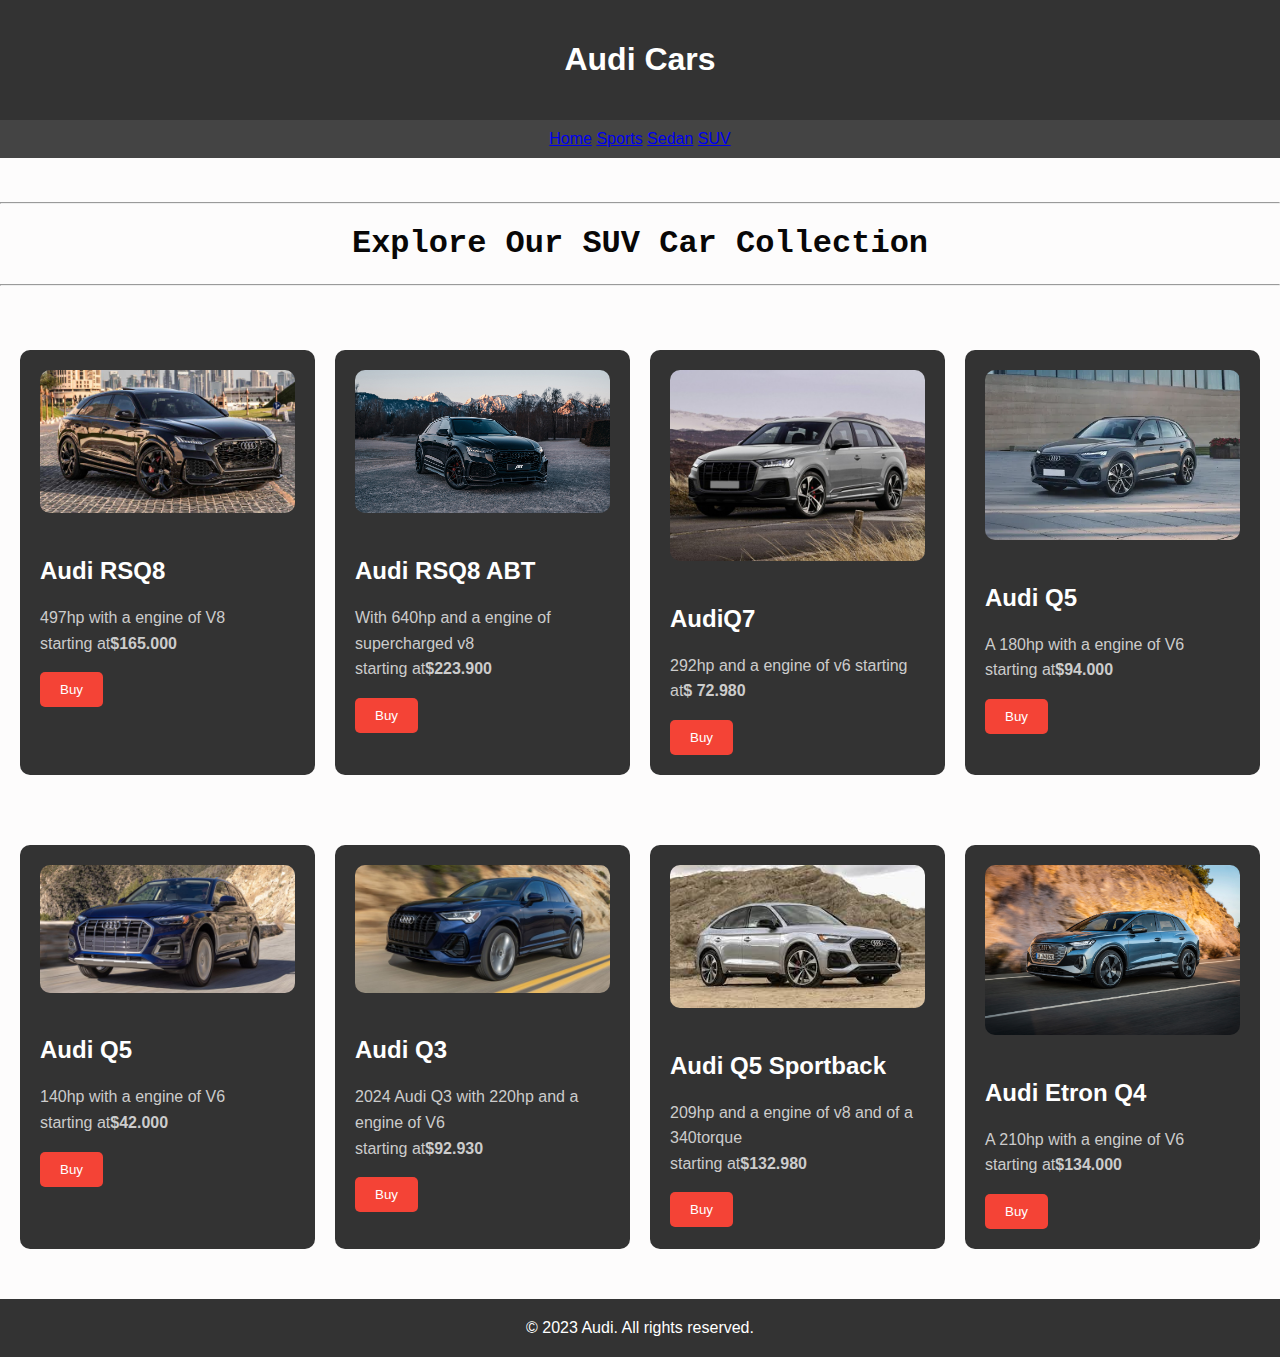
<file: suv.html>
<!DOCTYPE html>
<html lang="en">
<head>
    <meta charset="UTF-8">
    <link rel="stylesheet" href="suv.css">
    <meta name="viewport" content="width=device-width, initial-scale=1.0">
    <title>Audi Cars</title>
  
</head>
<body>

    <!-- Header -->
    <header>
        <h1>Audi Cars</h1>
    </header>

    <!-- Navigation -->
    <nav>
        <a href="index.html">Home</a>
        <a href="sport.html">Sports</a>
        <a href="sedan.html">Sedan</a>
        <a href="suv.html">SUV</a>
    </nav>
    <br>
    <br>
    <hr>
    <h1 class="h1">Explore Our SUV Car Collection</h1>
    <hr>
    <br>
    <br>
    <div class="container car-collection">

        <div class="car">
            <img src="photos/rsq8.jpg" alt="Sports Car 1">
            <h2>Audi RSQ8 </h2>
            <p>497hp with a engine of V8 <br>starting at<strong>$165.000</strong></p>
           <a href="contact.html"><button>Buy</button></a>
        </div>

        
        <div class="car">
            <img src="photos/ABT_1.jpg" alt="Sports Car 2">
            <h2>Audi RSQ8 ABT</h2>
            <p>With 640hp and a engine of supercharged v8<br>starting at<strong>$223.900</strong></p>
           <a href="contact.html"><button>Buy</button></a>
        </div>

        
        <div class="car">
            <img src="photos/qq7.jpg" alt="Sports Car 3">
            <h2>AudiQ7</h2>
            <p>292hp and a engine of v6 starting at<strong>$    72.980</strong></p>
           <a href="contact.html"><button>Buy</button></a>
        </div>

        

       
        <div class="car">
            <img src="photos/q55.webp" alt="Sports Car 20">
            <h2>Audi Q5 </h2>
            <p>A 180hp with a engine of V6 starting at<strong>$94.000</strong></p>
           <a href="contact.html"><button>Buy</button></a>
        </div>

    </div>







    <div class="container car-collection">

        <div class="car">
            <img src="photos/2024.jpg" alt="Sports Car 1">
            <h2>Audi Q5 </h2>
            <p>140hp with a engine of V6 <br>starting at<strong>$42.000</strong></p>
            <button>Buy</button>
        </div>

        
        <div class="car">
            <img src="photos/q3.jpg" alt="Sports Car 2">
            <h2>Audi Q3</h2>
            <p>2024 Audi Q3 with 220hp and a engine of V6<br>starting at<strong>$92.930</strong></p>
            <button>Buy</button>
        </div>

        
        <div class="car">
            <img src="photos/download (2).jpeg" alt="Sports Car 3">
            <h2>Audi Q5 Sportback</h2>
            <p>209hp and a engine of v8  and of a 340torque<br> starting at<strong>$132.980</strong></p>
            <button>Buy</button>
        </div>

       
        <div class="car">
            <img src="photos/etronn.jpg" alt="Sports Car 20">
            <h2>Audi Etron Q4</h2>
            <p>A 210hp with a engine of V6 starting at<strong>$134.000</strong></p>
            <button>Buy</button>
        </div>

    </div>

    <!-- Footer -->
    <footer>
        &copy; 2023 Audi. All rights reserved.
    </footer>

</body>
</html>
</file>
<file: style.css>
/* Header styles */
header {
    background-color: #1a1a1a; /* Dark gray color, you can change it */
    color: #ffffff; /* White text, you can change it */
    padding: 20px;
    text-align: center;
}

/* Navigation styles */
nav {
    background-color: #333; /* Dark gray color, you can change it */
    color: #ffffff; /* White text, you can change it */
    padding: 10px;
    text-align: center;
}

/* Navigation link styles */
nav a {
    color: #ffffff; /* White text, you can change it */
    text-decoration: none;
    margin: 0 15px;
    font-size: 18px;
}

/* Banner styles */
.banner {
    position: relative;
    background-color: #2c3e50; /* Dark blue color, you can change it */
    color: #ffffff; /* White text, you can change it */
    padding: 40px;
    text-align: center;
}

/* Banner text styles */
.banner-text {
    font-size: 60px;
    font-style: italic;
    position: absolute;
    top: 50%;
    left: 50%;
    transform: translate(-50%, -50%);
}

/* Banner image styles */
.banner-img {
    max-width: 100%;
    height: auto;
    border-radius: 10px; /* Rounded corners for the banner image */
}
.my-image{
    margin-top: 50px;
    height: 220px;
    width: 400px;
}
.p{
    padding-top:20px ;
}
/* Container styles */
.container {
    text-align: center;
    display: flex;
    flex-wrap: wrap;
    justify-content: space-around;
    padding: 20px;
}

/* Individual row styles */
.row {
    flex: 1;
    border: 2px solid #3498db; /* Light blue color for borders, you can change it */
    text-align: center;
    padding: 20px;
    margin: 10px;
    border-radius: 10px; /* Rounded corners for the rows */
}

/* Button styles */
.button {
    display: inline-block;
    padding: 15px 30px;
    font-size: 18px;
    text-align: center;
    text-decoration: none;
    cursor: pointer;
    margin-top: 20px;
    background-color: #3498db; /* Light blue color, you can change it */
    color: #ffffff; /* White text, you can change it */
    border: none;
    border-radius: 5px;
    transition: background-color 0.3s, color 0.3s; /* Smooth transition for hover effect */
}

/* Button hover effect */
.button:hover {
    background-color: #ffffff; /* White background on hover, you can change it */
    color: #3498db; /* Light blue text on hover, you can change it */
}

/* Footer styles */
footer {
    background-color: #1a1a1a; /* Dark gray color, you can change it */
    color: #ffffff; /* White text, you can change it */
    padding: 20px;
    text-align: center;
}
h1{
    text-align: center;
}

.q7{
    height:220px;
    width: 420px;
    padding-top:40px;
}
.u6{
    padding-top: 40px;
    height:220px;
    width: 360px;
}
.paragraph{
    text-align: center;
    font-family: 'Segoe UI', Tahoma, Geneva, Verdana, sans-serif;
    text-decoration:dotted;
    border-bottom: 3px solid black;
    border-left: 3px solid black;
    border-right: 3px solid black;
    border-top: 3px solid black;
}








@media (max-width: 768px) {
    /* Header styles for smaller screens */
    header {
        padding: 15px; /* Adjust padding for smaller screens */
    }

    /* Navigation styles for smaller screens */
    nav {
        padding: 8px; /* Adjust padding for smaller screens */
    }

    /* Navigation link styles for smaller screens */
    nav a {
        margin: 0 10px; /* Adjust margin for smaller screens */
        font-size: 16px; /* Adjust font size for smaller screens */
    }

    /* Banner styles for smaller screens */
    .banner {
        padding: 30px; /* Adjust padding for smaller screens */
    }

    /* Banner text styles for smaller screens */
    .banner-text {
        font-size: 40px; /* Adjust font size for smaller screens */
    }

    /* Container styles for smaller screens */
    .container {
        padding: 10px; /* Adjust padding for smaller screens */
    }

    /* Individual row styles for smaller screens */
    .row {
        padding: 10px; /* Adjust padding for smaller screens */
        margin: 5px; /* Adjust margin for smaller screens */
    }

    /* Button styles for smaller screens */
    .button {
        padding: 12px 24px; /* Adjust padding for smaller screens */
        font-size: 16px; /* Adjust font size for smaller screens */
        margin-top: 15px; /* Adjust margin for smaller screens */
    }

    /* Footer styles for smaller screens */
    footer {
        padding: 15px; /* Adjust padding for smaller screens */
    }

    /* Additional styles for specific elements on smaller screens */
    .q7 {
        width: 100%; /* Make the width 100% for smaller screens */
    }

    .u6 {
        width: 100%; /* Make the width 100% for smaller screens */
    }

    .paragraph {
        padding: 10px; /* Adjust padding for smaller screens */
    }
}
</file>
<file: detail.css>
/* Container styles */
.car-container {
    display: flex;
    justify-content: space-between;
    align-items: center;
    padding: 20px;
    border: 2px solid #ccc; /* Border color, you can change it */
    border-radius: 10px; /* Rounded corners for the container */
    margin: 20px;
}

/* Car image styles */
.car-image {
    max-width: 50%;
    height: auto;
    border-radius: 10px; /* Rounded corners for the image */
}

/* Car details styles */
.car-details {
    max-width: 45%;
    padding-left: 20px;
    text-align: left;
}

/* Car title styles */
.car-title {
    font-size: 24px;
    font-weight: bold;
    margin-bottom: 10px;
}

/* Car description styles */
.car-description {
    font-size: 16px;
}

/* Media Query for Responsive Desi\gn */
@media (max-width: 368px) {
    .car-container {
        flex-direction: column; /* Stack items vertically on smaller screens */
        align-items: center; /* Center items on smaller screens */
    }

    .car-image {
        max-width: 100%; /* Make the image occupy 100% width on smaller screens */
    }

    .car-details {
        max-width: 100%; /* Make the details occupy 100% width on smaller screens */
        padding-left: 0; /* Remove left padding on smaller screens */
        text-align: center;
        display: flex;
        flex-direction: column; /* Center the text on smaller screens */
    }
}
</file>
<file: suv.css>
body {
    font-family: 'Arial', sans-serif;
    margin: 0;
    padding: 0;
    background-color: #fdfcfc; /* Dark background color, you can change it */
    color: #080707; /* White text color, you can change it */
}

header {
    background-color: #333; /* Dark gray color, you can change it */
    color: #ffffff; /* White text color, you can change it */
    padding: 20px;
    text-align: center;
}

nav {
    background-color: #444; /* Slightly lighter gray, you can change it */
    color: #ffffff; /* White text color, you can change it */
    padding: 10px;
    text-align: center;
}

.container {
    padding: 20px;
}

h2, h3 {
    color: #fff; /* White text color, you can change it */
}
h1{
    text-align: center;
    color: #fff; /* White text color, you can change it */
}

.car {
    margin-bottom: 30px;
    background-color: #333; /* Dark gray color for cars, you can change it */
    padding: 20px;
    border-radius: 10px;
    box-shadow: 0 0 10px rgba(255, 255, 255, 0.1); /* Subtle white box-shadow */
    transition: transform 0.3s ease-in-out;
}

.car:hover {
    transform: translateY(-5px);
}

.car img {
    max-width: 100%;
    height: auto;
    border-radius: 10px; /* Rounded corners for the images */
    margin-bottom: 20px;
    transition: transform 0.3s ease-in-out;
}

.car:hover img {
    transform: scale(1.1);
}

.car-collection {
    display: grid;
    grid-template-columns: repeat(4, 1fr);
    gap: 20px;
}

p {
    line-height: 1.6;
    color: #ccc; 
}

footer {
    background-color: #333; 
    color: #ffffff;
    padding: 20px;
    text-align: center;
}
.h1{
    color: #080707;
    font-family: 'Courier New', Courier, monospace;
}
button {
background-color: #f44336; 
color: #fff; 
padding: 10px 20px;
border: none;
border-radius: 5px;
cursor: pointer;
transition: background-color 0.3s ease-in-out;
}


button:hover {
background-color: #c62828; 
}
.car:hover {
box-shadow: 0 0 15px rgba(255, 255, 255, 0.2);
}


@media (max-width: 768px) {
    .car-collection {
        grid-template-columns: 1fr; 
    }

    .car {
        width: 100%; 
        flex-direction: column;
    }
}
</file>
<file: sport.css>
body {
    font-family: 'Arial', sans-serif;
    margin: 0;
    padding: 0;
    background-color: #fdfcfc; /* Dark background color, you can change it */
    color: #080707; /* White text color, you can change it */
}

header {
    background-color: #333; /* Dark gray color, you can change it */
    color: #ffffff; /* White text color, you can change it */
    padding: 20px;
    text-align: center;
}

nav {
    background-color: #444; /* Slightly lighter gray, you can change it */
    color: #ffffff; /* White text color, you can change it */
    padding: 10px;
    text-align: center;
}

.container {
    padding: 20px;
}

h2, h3 {
    color: #fff; /* White text color, you can change it */
}
h1{
    text-align: center;
    color: #fff; /* White text color, you can change it */
}

.car {
    margin-bottom: 30px;
    background-color: #333; /* Dark gray color for cars, you can change it */
    padding: 20px;
    border-radius: 10px;
    box-shadow: 0 0 10px rgba(255, 255, 255, 0.1); /* Subtle white box-shadow */
    transition: transform 0.3s ease-in-out;
}

.car:hover {
    transform: translateY(-5px);
}

.car img {
    max-width: 100%;
    height: auto;
    border-radius: 10px; /* Rounded corners for the images */
    margin-bottom: 20px;
    transition: transform 0.3s ease-in-out;
}

.car:hover img {
    transform: scale(1.1);
}

.car-collection {
    display: grid;
    grid-template-columns: repeat(4, 1fr);
    gap: 20px;
}

p {
    line-height: 1.6;
    color: #ccc; 
}

footer {
    background-color: #333; 
    color: #ffffff;
    padding: 20px;
    text-align: center;
}
.h1{
    color: #080707;
    font-family: 'Courier New', Courier, monospace;
}
button {
background-color: #f44336; 
color: #fff; 
padding: 10px 20px;
border: none;
border-radius: 5px;
cursor: pointer;
transition: background-color 0.3s ease-in-out;
}


button:hover {
background-color: #c62828; 
}
.car:hover {
box-shadow: 0 0 15px rgba(255, 255, 255, 0.2);
}


@media (max-width: 768px) {
    .car-collection {
        grid-template-columns: 1fr; 
    }

    .car {
        width: 100%; 
        flex-direction: column;
    }
}
</file>
